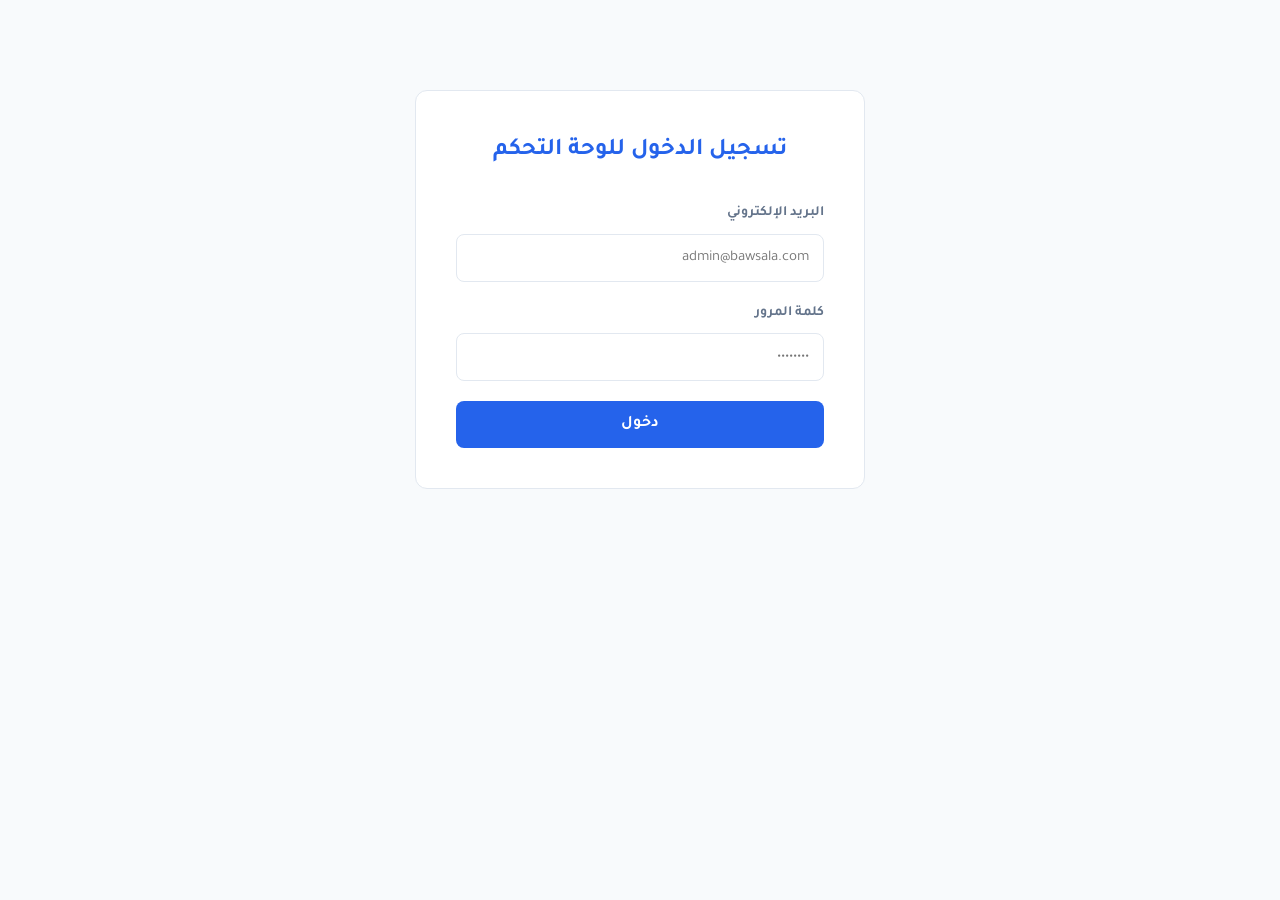
<file: frontend/add_category.html>
<!DOCTYPE html>
<html lang="ar" dir="rtl">
<head>
    <meta charset="UTF-8">
    <meta name="viewport" content="width=device-width, initial-scale=1.0">
    <title data-i18n="add_category_title">إضافة قسم جديد - بوصلة</title>
    <link href="https://fonts.googleapis.com/css2?family=Tajawal:wght@400;500;700&display=swap" rel="stylesheet">
    <link rel="stylesheet" href="./css/style.css">
</head>
<body>
    <div class="dashboard-layout">
        
        <aside class="sidebar">
            <h2 data-i18n="dashboard_title">بوصلة 🧭</h2>
            <ul>
                <li><a href="admin.html">🏠 الرئيسية</a></li>
                <li><a href="manage_articles.html">📝 إدارة المقالات</a></li>
                <li><a href="add_article.html">✍️ إضافة مقال</a></li>
                <li><a href="manage_categories.html">📁 إدارة الأقسام</a></li>
                <li><a href="add_category.html" class="active">➕ إضافة قسم</a></li>
                <li id="assignLink" style="display: none;"><a href="manage_users.html">👥 إدارة الصلاحيات</a></li>
            </ul>
            <div class="logout-container" style="margin-top: auto; padding-top: 20px; border-top: 1px solid var(--border-color);">
                <button onclick="logoutAdmin()" class="btn btn-full" style="background-color: #ef4444; margin-top: 0;">🚪 تسجيل الخروج</button>
            </div>
        </aside>

        <main class="main-content">
            <div class="editor-card" style="max-width: 600px;"> 
                <h2 style="color: var(--primary-color); margin-bottom: 25px;">إضافة قسم جديد</h2>
                
                <form id="categoryForm">
                    <div class="input-group">
                        <label>اسم القسم (مثال: تكنولوجيا، صحة)</label>
                        <input type="text" id="catName" required placeholder="اكتب اسم القسم...">
                    </div>

                    <div class="input-group">
                        <label>الرابط اللطيف (Slug)</label>
                        <input type="text" id="catSlug" required placeholder="مثال: technology (يجب أن يكون بالإنجليزية وبدون مسافات)">
                    </div>

                    <div class="input-group">
                        <label>وصف القسم (اختياري)</label>
                        <textarea id="catDesc" rows="4" style="width: 100%; padding: 12px; border: 1px solid var(--border-color); border-radius: 8px; font-family: inherit;" placeholder="اكتب وصفاً قصيراً لهذا القسم..."></textarea>
                    </div>

                    <div id="categoryMessage" style="margin-top: 15px; display: none;"></div>

                    <button type="submit" class="btn btn-full" style="margin-top: 20px;">حفظ القسم</button>
                </form>
            </div>
        </main>
    </div>

    <script src="./js/lang.js"></script>
    <script src="./js/category.js"></script> 
    <script src="./js/auth.js"></script>
    <script src="./js/admin_guard.js"></script>
</body>
</html>
</file>
<file: frontend/css/style.css>
/* المسار: frontend/css/style.css */

* { box-sizing: border-box; margin: 0; padding: 0; }

:root {
    --bg-color: #f8fafc;
    --surface-color: #ffffff;
    --text-primary: #1e293b;
    --text-secondary: #64748b;
    --primary-color: #2563eb;
    --primary-hover: #1d4ed8;
    --border-color: #e2e8f0;
    --font-family: 'Tajawal', sans-serif;
    --radius: 12px;
}

body {
    background-color: var(--bg-color);
    color: var(--text-primary);
    font-family: var(--font-family);
    line-height: 1.7;
    direction: rtl;
    overflow-x: hidden;
}

a { text-decoration: none; color: inherit; transition: color 0.3s; }

/* --- الأزرار والحقول --- */
.btn { background-color: var(--primary-color); color: white; border: none; padding: 10px 24px; border-radius: 8px; cursor: pointer; font-family: inherit; font-size: 15px; font-weight: bold; transition: all 0.3s ease; }
.btn:hover { background-color: var(--primary-hover); transform: translateY(-1px); }
.btn-full { width: 100%; display: block; padding: 14px; margin-top: 20px; font-size: 16px; }
.btn-text { background: none; color: var(--text-secondary); border: none; cursor: pointer; font-family: inherit; font-size: 15px; font-weight: 500; }
.btn-outline { border: 2px solid var(--primary-color); color: var(--primary-color); padding: 8px 20px; border-radius: 8px; font-weight: bold; transition: 0.3s; }
.btn-outline:hover { background-color: var(--primary-color); color: white; }

.input-group { margin-bottom: 20px; text-align: right; }
.input-group label { display: block; margin-bottom: 8px; color: var(--text-secondary); font-weight: bold; font-size: 14px; }
.input-group input, .input-group select, .input-group textarea { width: 100%; padding: 14px; border: 1px solid var(--border-color); border-radius: 8px; font-family: inherit; font-size: 15px; transition: 0.3s; }
.input-group input:focus, .input-group select:focus, .input-group textarea:focus { outline: none; border-color: var(--primary-color); }

/* --- تصميم الزوار (الناف بار) --- */
.navbar { background-color: var(--surface-color); box-shadow: 0 1px 3px rgba(0,0,0,0.05); padding: 15px 0; position: sticky; top: 0; z-index: 1000; }
.nav-container { max-width: 1200px; margin: 0 auto; padding: 0 20px; display: flex; justify-content: space-between; align-items: center; flex-wrap: wrap; gap: 15px; }
.logo h1 { color: var(--primary-color); font-size: 24px; font-weight: bold; margin: 0; }
.nav-links { list-style: none; display: flex; gap: 25px; align-items: center; margin: 0; padding: 0; }
.nav-links a { color: var(--text-secondary); font-weight: 500; font-size: 16px; transition: 0.3s; }
.nav-links a:hover { color: var(--primary-color); }
.nav-actions { display: flex; gap: 15px; align-items: center; }

/* --- تصميم الزوار (الكروت والرئيسية) --- */
.hero { background: linear-gradient(to bottom, #ffffff, var(--bg-color)); padding: 60px 20px; text-align: center; border-bottom: 1px solid var(--border-color); }
.hero h1 { font-size: 38px; color: var(--text-primary); margin-bottom: 15px; font-weight: 700; }
.hero p { font-size: 18px; color: var(--text-secondary); max-width: 600px; margin: 0 auto; }

.container { max-width: 1200px; margin: 0 auto; padding: 50px 20px; }
.articles-grid { display: grid; grid-template-columns: repeat(auto-fill, minmax(300px, 1fr)); gap: 30px; }
.article-card { background: var(--surface-color); border-radius: var(--radius); overflow: hidden; border: 1px solid var(--border-color); display: flex; flex-direction: column; transition: transform 0.3s, box-shadow 0.3s; }
.article-card:hover { transform: translateY(-5px); box-shadow: 0 10px 15px -3px rgba(0,0,0,0.1); border-color: transparent; }
.article-image { width: 100%; height: 220px; object-fit: cover; }
.article-content { padding: 25px; flex-grow: 1; display: flex; flex-direction: column; }
.article-category { font-size: 13px; color: var(--primary-color); font-weight: bold; margin-bottom: 10px; }
.article-title { font-size: 20px; font-weight: 700; line-height: 1.4; margin-bottom: 15px; }
.article-meta { margin-top: auto; display: flex; justify-content: space-between; font-size: 13px; color: var(--text-secondary); border-top: 1px solid var(--border-color); padding-top: 15px; }

/* --- تصميم صفحة المقال الداخلي --- */
.article-page { background: var(--surface-color); max-width: 850px; margin: -20px auto 40px; padding: 50px; border-radius: var(--radius); border: 1px solid var(--border-color); }
.category-badge { background-color: rgba(37, 99, 235, 0.1); color: var(--primary-color); padding: 6px 14px; border-radius: 20px; font-size: 14px; font-weight: bold; display: inline-block; margin-bottom: 20px; }
.article-main-title { font-size: 34px; font-weight: 700; margin-bottom: 20px; }
.article-meta-details { display: flex; align-items: center; color: var(--text-secondary); border-bottom: 1px solid var(--border-color); padding-bottom: 20px; margin-bottom: 40px; }
.article-body { font-size: 18px; line-height: 1.9; color: #334155; }
.article-body img { max-width: 100%; border-radius: 8px; margin: 20px 0; }

/* --- تصميم لوحة التحكم (الجانب الإداري) --- */
.dashboard-layout { display: flex; min-height: 100vh; }
.sidebar { width: 260px; background-color: var(--surface-color); border-left: 1px solid var(--border-color); padding: 30px 20px; position: fixed; right: 0; top: 0; height: 100vh; z-index: 100; display: flex; flex-direction: column; }
.sidebar h2 { color: var(--primary-color); margin-bottom: 30px; font-size: 22px; text-align: center; }
.sidebar ul { list-style: none; flex-grow: 1; }
.sidebar ul li a { display: block; padding: 12px 15px; border-radius: 8px; color: var(--text-secondary); font-weight: 500; margin-bottom: 5px; }
.sidebar ul li a:hover, .sidebar ul li a.active { background-color: #eff6ff; color: var(--primary-color); font-weight: bold; }
.main-content { margin-right: 260px; flex-grow: 1; padding: 40px; }
.editor-card, .login-card { background-color: var(--surface-color); padding: 40px; border-radius: var(--radius); border: 1px solid var(--border-color); max-width: 1000px; margin: 0 auto; }
.login-card { max-width: 450px; margin-top: 10vh; }

.table-container { overflow-x: auto; background: white; border-radius: 8px; border: 1px solid var(--border-color); margin-top: 20px; }
.admin-table { width: 100%; border-collapse: collapse; min-width: 600px; }
.admin-table th, .admin-table td { padding: 15px; text-align: right; border-bottom: 1px solid var(--border-color); }
.admin-table th { background-color: #f8fafc; color: var(--text-secondary); font-weight: bold; }
.btn-sm { padding: 6px 12px; font-size: 13px; margin-right: 5px; border-radius: 6px; }
.btn-danger { background-color: #ef4444; } .btn-danger:hover { background-color: #dc2626; }
.btn-warning { background-color: #f59e0b; } .btn-warning:hover { background-color: #d97706; }

/* للمحرر (Quill) */
.ql-toolbar.ql-snow { border: 1px solid var(--border-color) !important; border-radius: 8px 8px 0 0; background-color: #f8fafc; text-align: right; }
.ql-container.ql-snow { border: 1px solid var(--border-color) !important; border-top: none !important; border-radius: 0 0 8px 8px; font-family: var(--font-family) !important; font-size: 16px !important; height: 400px; background: #fff; }

/* شاشات الموبايل */
@media (max-width: 768px) {
    .dashboard-layout { flex-direction: column; }
    .sidebar { width: 100%; position: relative; height: auto; border-left: none; border-bottom: 1px solid var(--border-color); }
    .main-content { margin-right: 0; padding: 20px; }
    .nav-container { flex-direction: column; gap: 15px; }
    .nav-links { flex-wrap: wrap; justify-content: center; }
}
</file>
